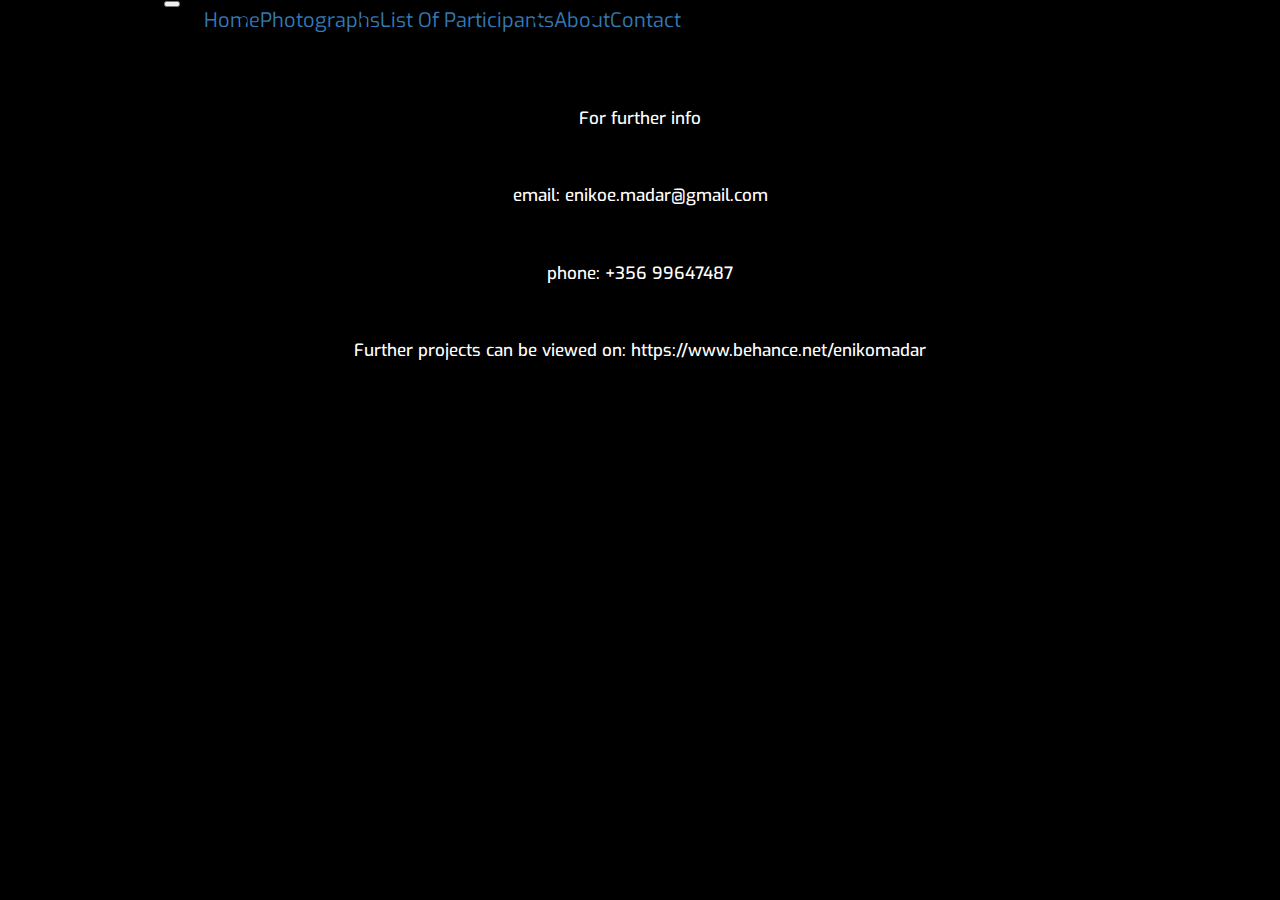
<file: contact.html>
<html>

<head>
        <meta name="viewport" content="width=device-width, initial-scale=1">
        <link rel="stylesheet" href="https://maxcdn.bootstrapcdn.com/bootstrap/3.3.7/css/bootstrap.min.css">
        <script src="https://ajax.googleapis.com/ajax/libs/jquery/3.3.1/jquery.min.js"></script>
        <script src="https://maxcdn.bootstrapcdn.com/bootstrap/3.3.7/js/bootstrap.min.js"></script>
      <!-- Bootstrap CSS -->
      <link rel="stylesheet" href="https://stackpath.bootstrapcdn.com/bootstrap/4.1.3/css/bootstrap.min.css" integrity="sha384-MCw98/SFnGE8fJT3GXwEOngsV7Zt27NXFoaoApmYm81iuXoPkFOJwJ8ERdknLPMO"
      crossorigin="anonymous">
  <link rel="stylesheet" href="https://use.fontawesome.com/releases/v5.6.1/css/all.css" integrity="sha384-gfdkjb5BdAXd+lj+gudLWI+BXq4IuLW5IT+brZEZsLFm++aCMlF1V92rMkPaX4PP"
      crossorigin="anonymous">
    <title>UNMASKED</title>
    <meta charset="UTF-8">
    <meta name="viewport" content="width=device-width, initial-scale=1.0">
    <link rel="stylesheet" href="https://stackpath.bootstrapcdn.com/bootstrap/4.1.3/css/bootstrap.min.css" integrity="sha384-MCw98/SFnGE8fJT3GXwEOngsV7Zt27NXFoaoApmYm81iuXoPkFOJwJ8ERdknLPMO" crossorigin="anonymous">
    <link href='https://fonts.googleapis.com/css?family=Roboto:300,400,700' rel='stylesheet' type='text/css'>
    <link rel="stylesheet" href="https://cdnjs.cloudflare.com/ajax/libs/font-awesome/4.7.0/css/font-awesome.min.css">
    <link href="https://fonts.googleapis.com/css?family=Exo|Open+Sans" rel="stylesheet"> 

    <link href='unmasked.css' rel='stylesheet' type='text/css'>
</head>

<body>

    <nav class="navbar navbar-light bg-light navbar-expand-sm py-0">
        <a href="index.html" class="navbar-brand">
        UNMASKED
    </a>
    <button class="navbar-toggler" data-toggle="collapse" data-target="#navLinks" aria-label="Toggle navigation">
        <span class="navbar-toggler-icon"></span>
    </button>
    <div class="collapse navbar-collapse" id="navLinks">
        <ul class="navbar-nav ml-auto">
            <li class="nav-item">
                <a href="index.html" class="nav-link text-black">Home</a>
            </li>
            <li class="nav-item">
                <a href="photos.html" class="nav-link text-black">Photographs</a>
            </li>
            <li class="nav-item">
                <a href="participants.html" class="nav-link text-black">List Of Participants</a>
    
                
            </li>
            <li class="nav-item">
                <a href="about.html" class="nav-link text-black">About</a>
            </li>
            <li class="nav-item">
                <a href="contact.html" class="nav-link text-black">Contact</a>
            </li>
        </ul>
    </div>
</nav>
        <h3>For further info</h3>
        <h3>email: enikoe.madar@gmail.com</h3>
        <h3>phone: +356 99647487</h3>
        <h3>Further projects can be viewed on: https://www.behance.net/enikomadar</h3>
      


    </body>
    </html>
</file>
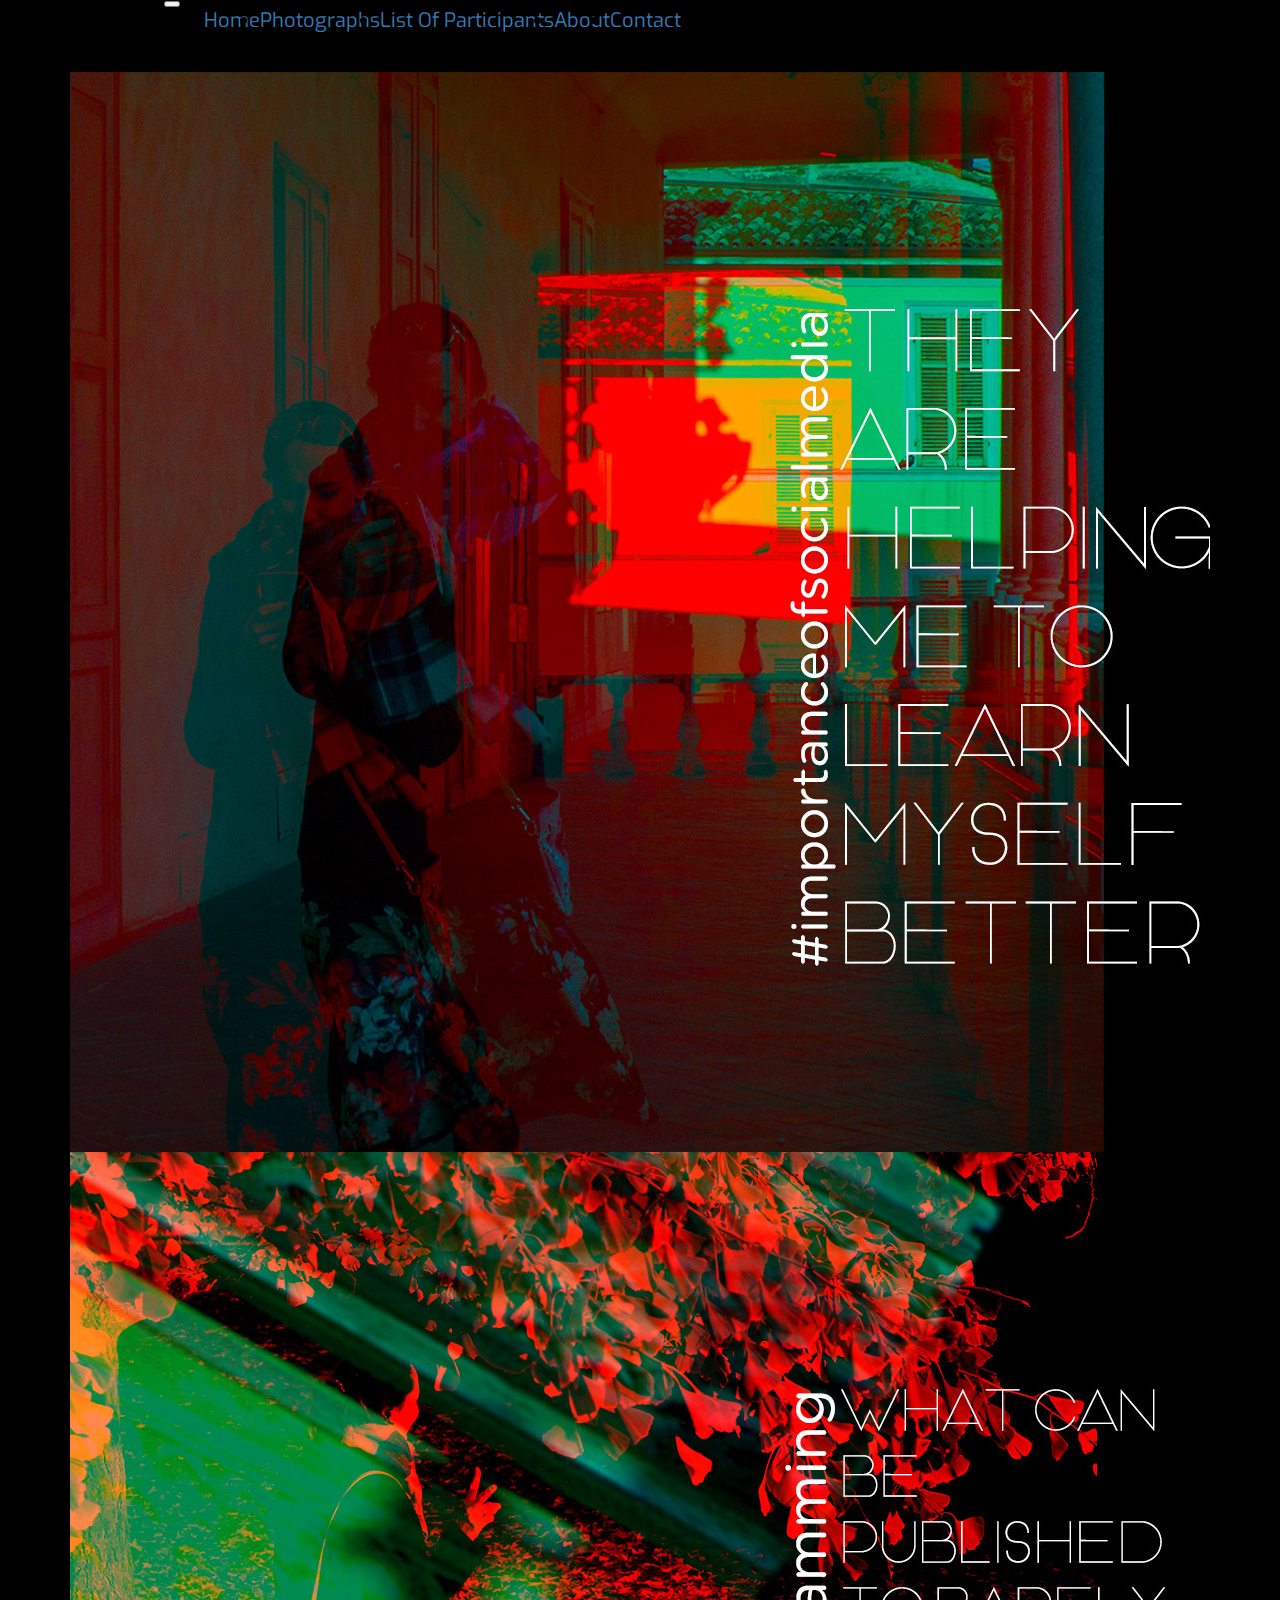
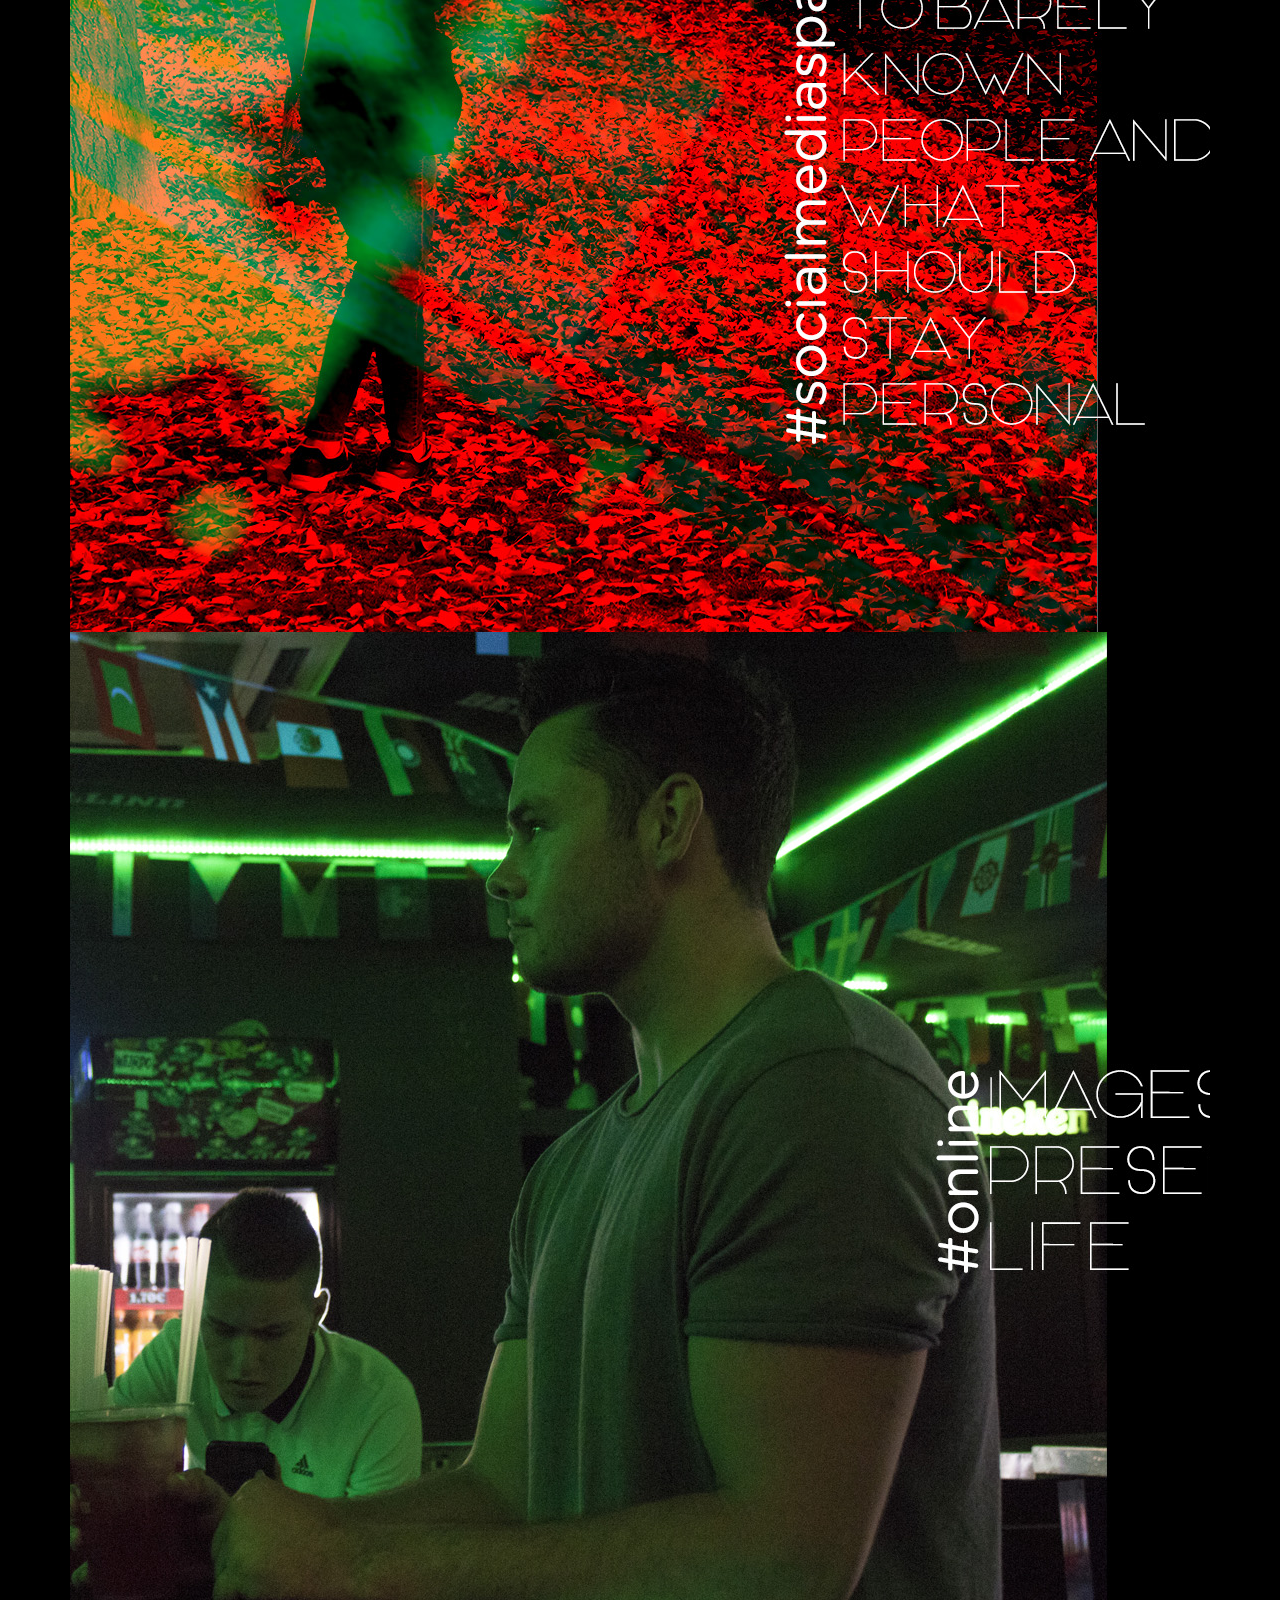
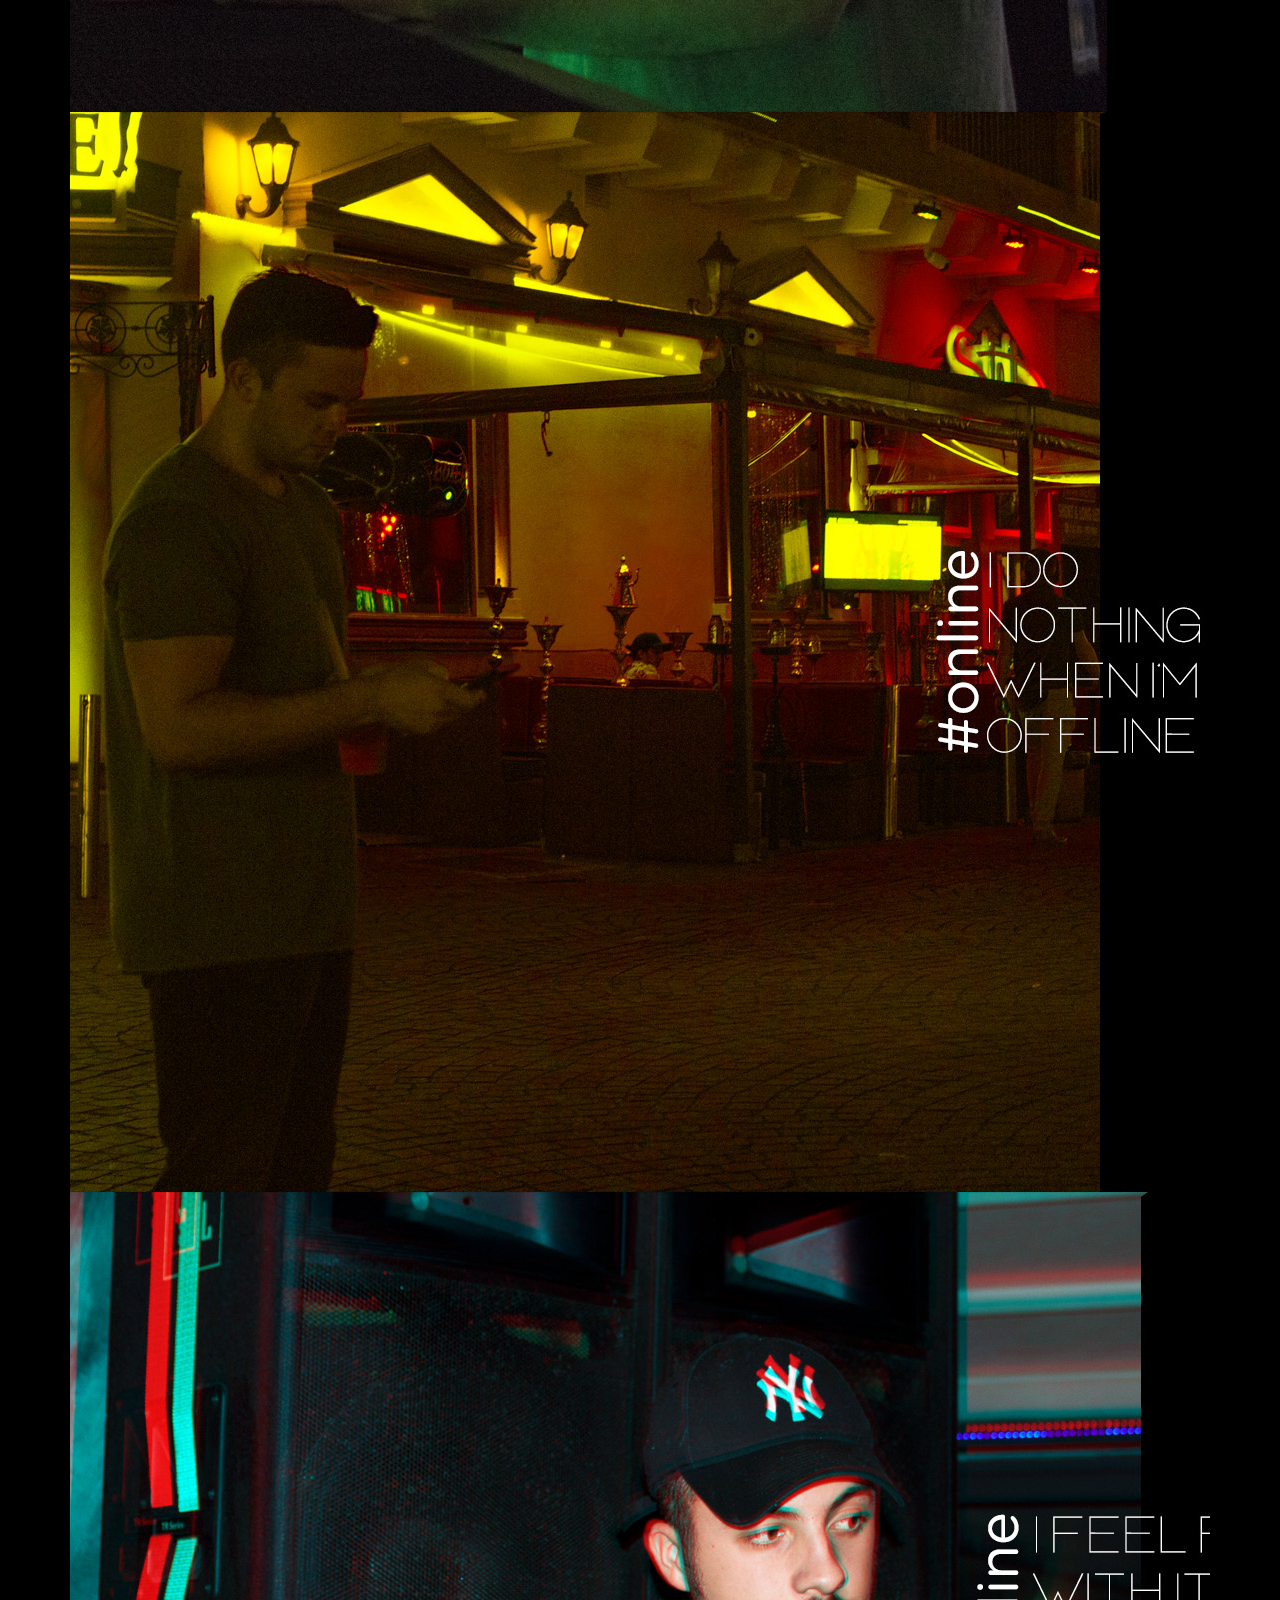
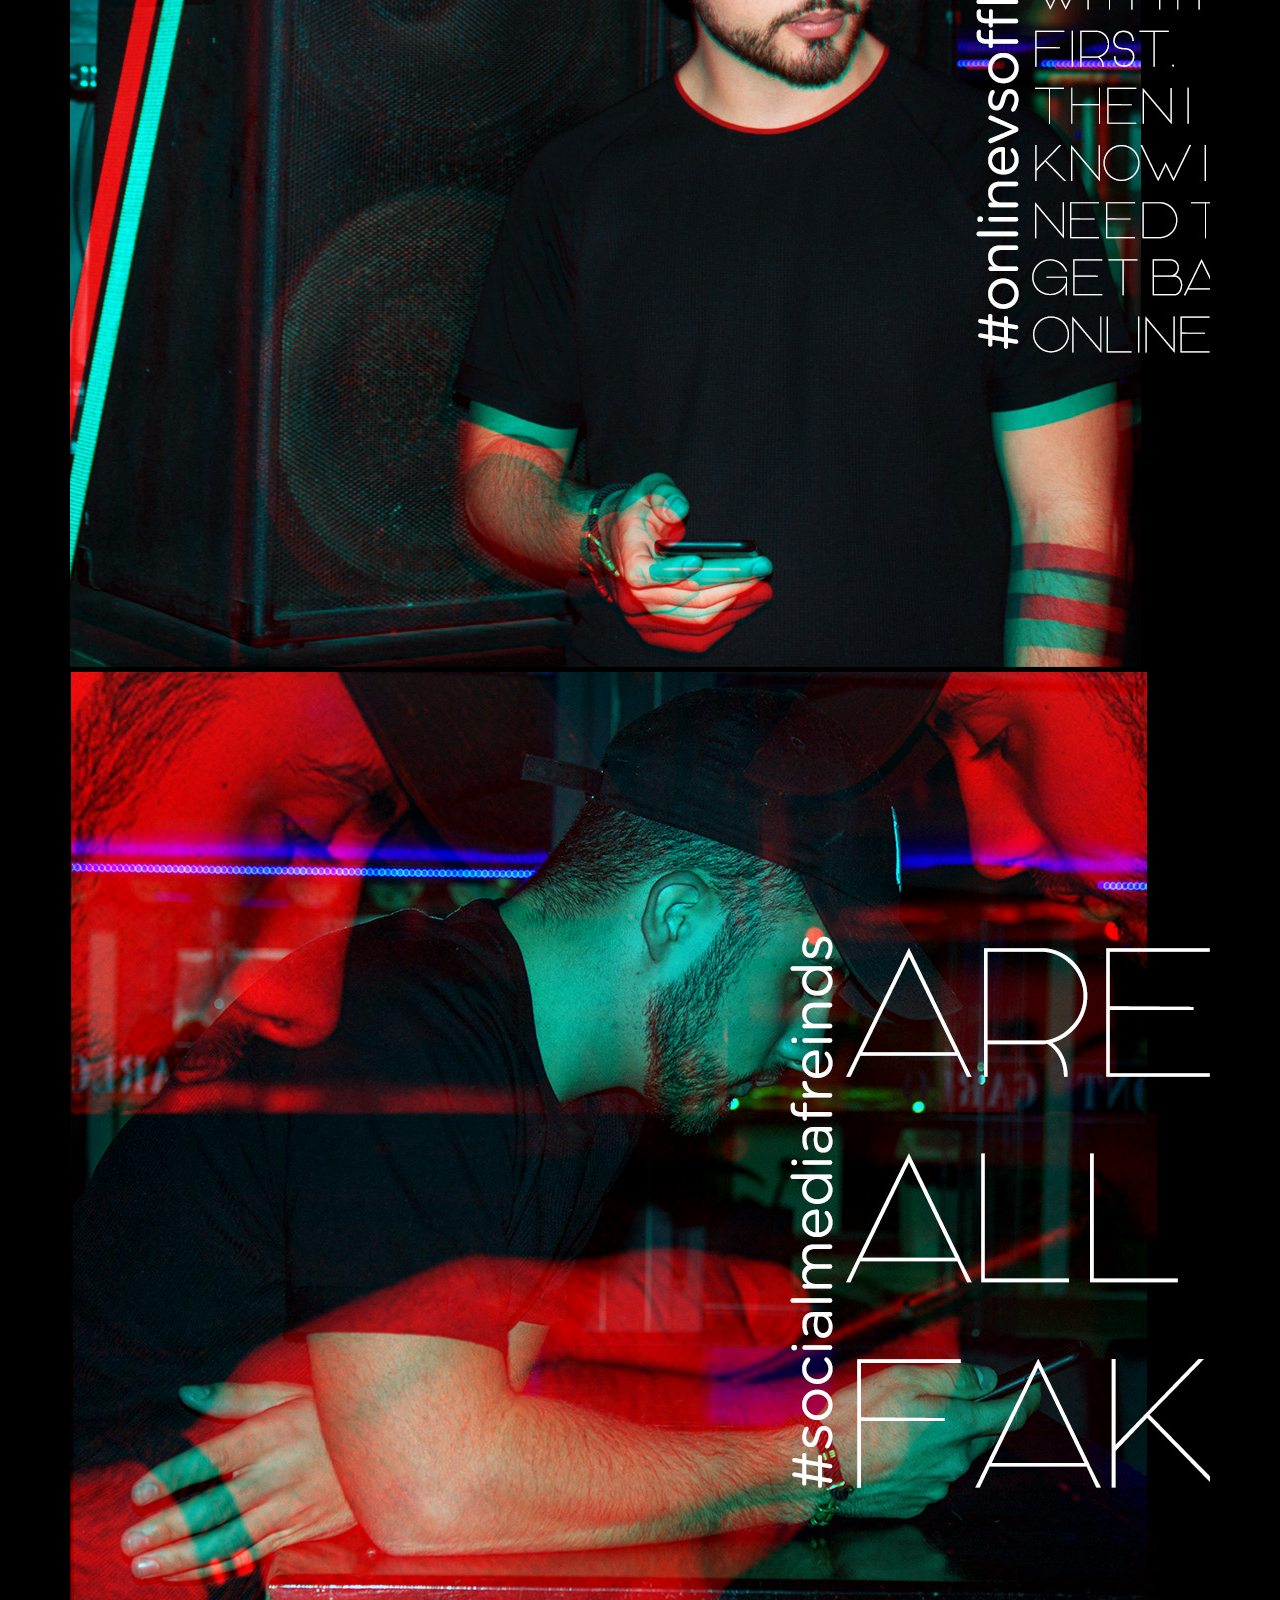
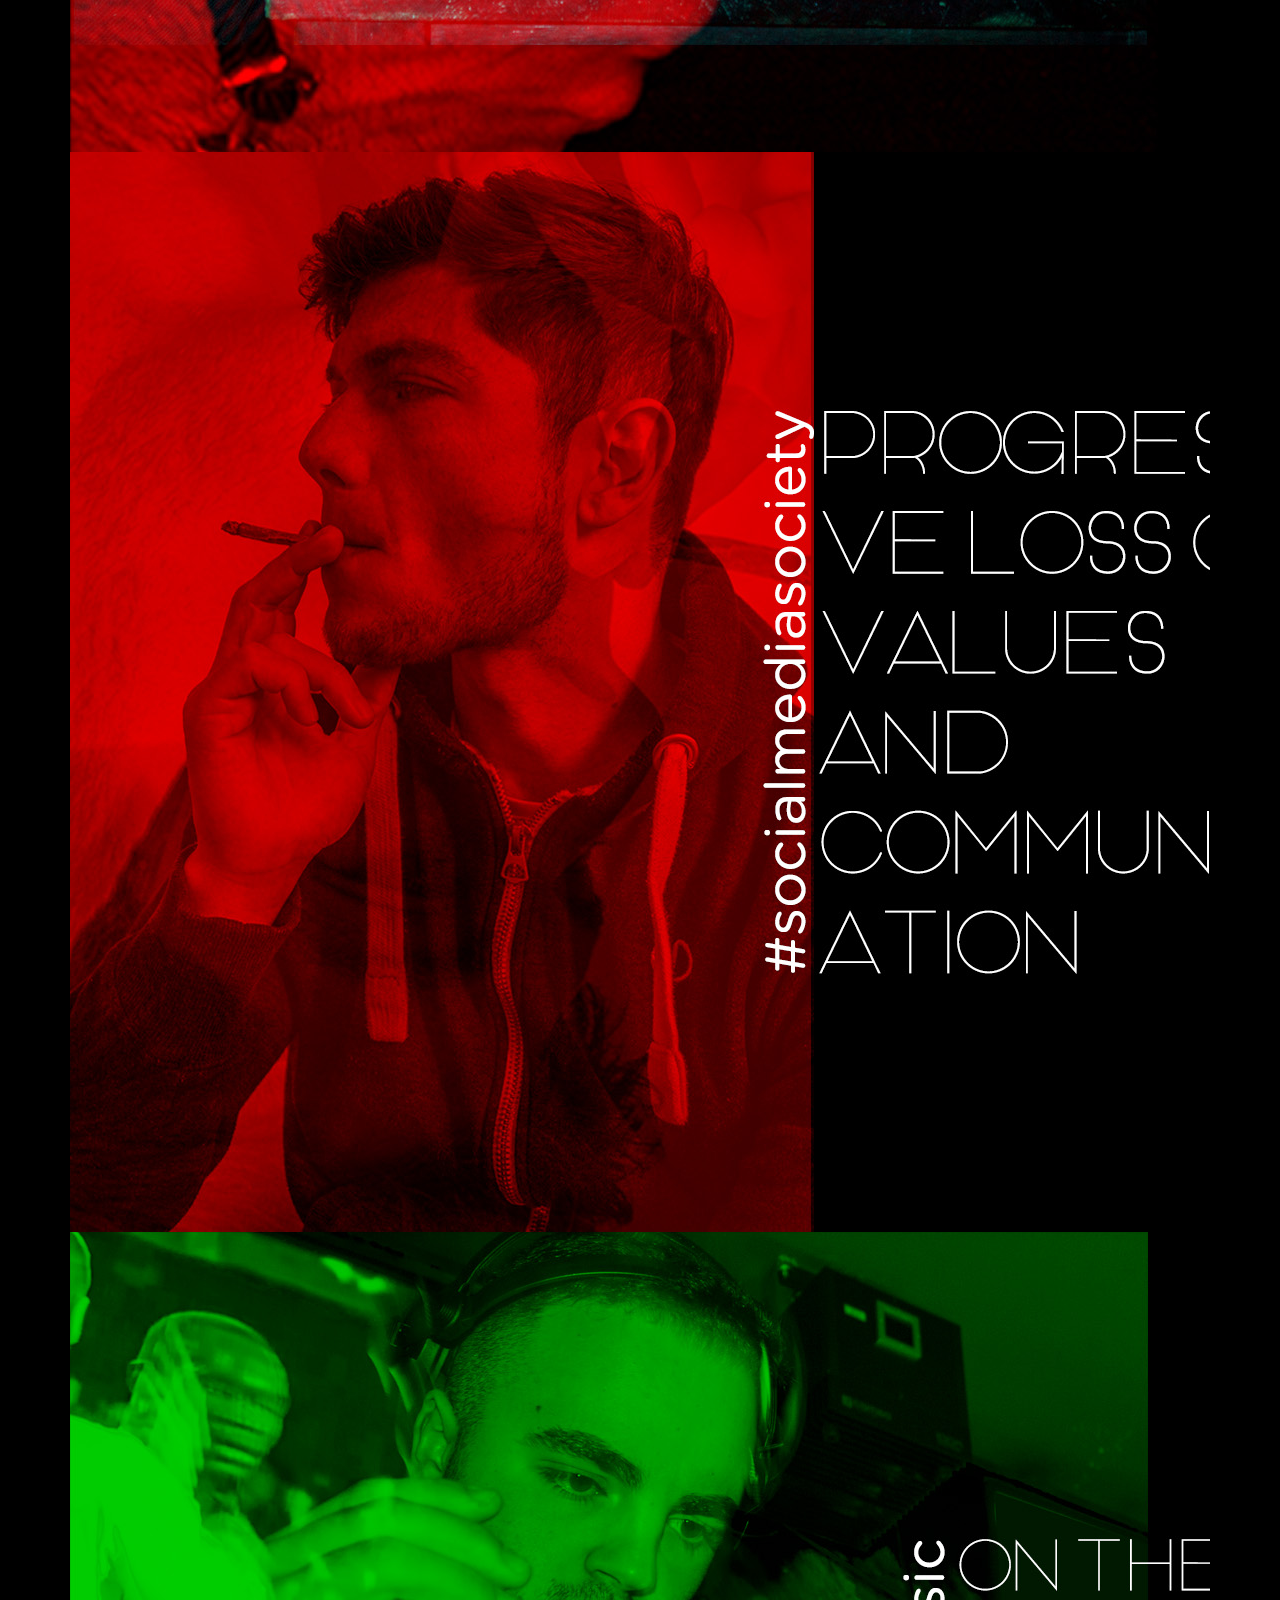
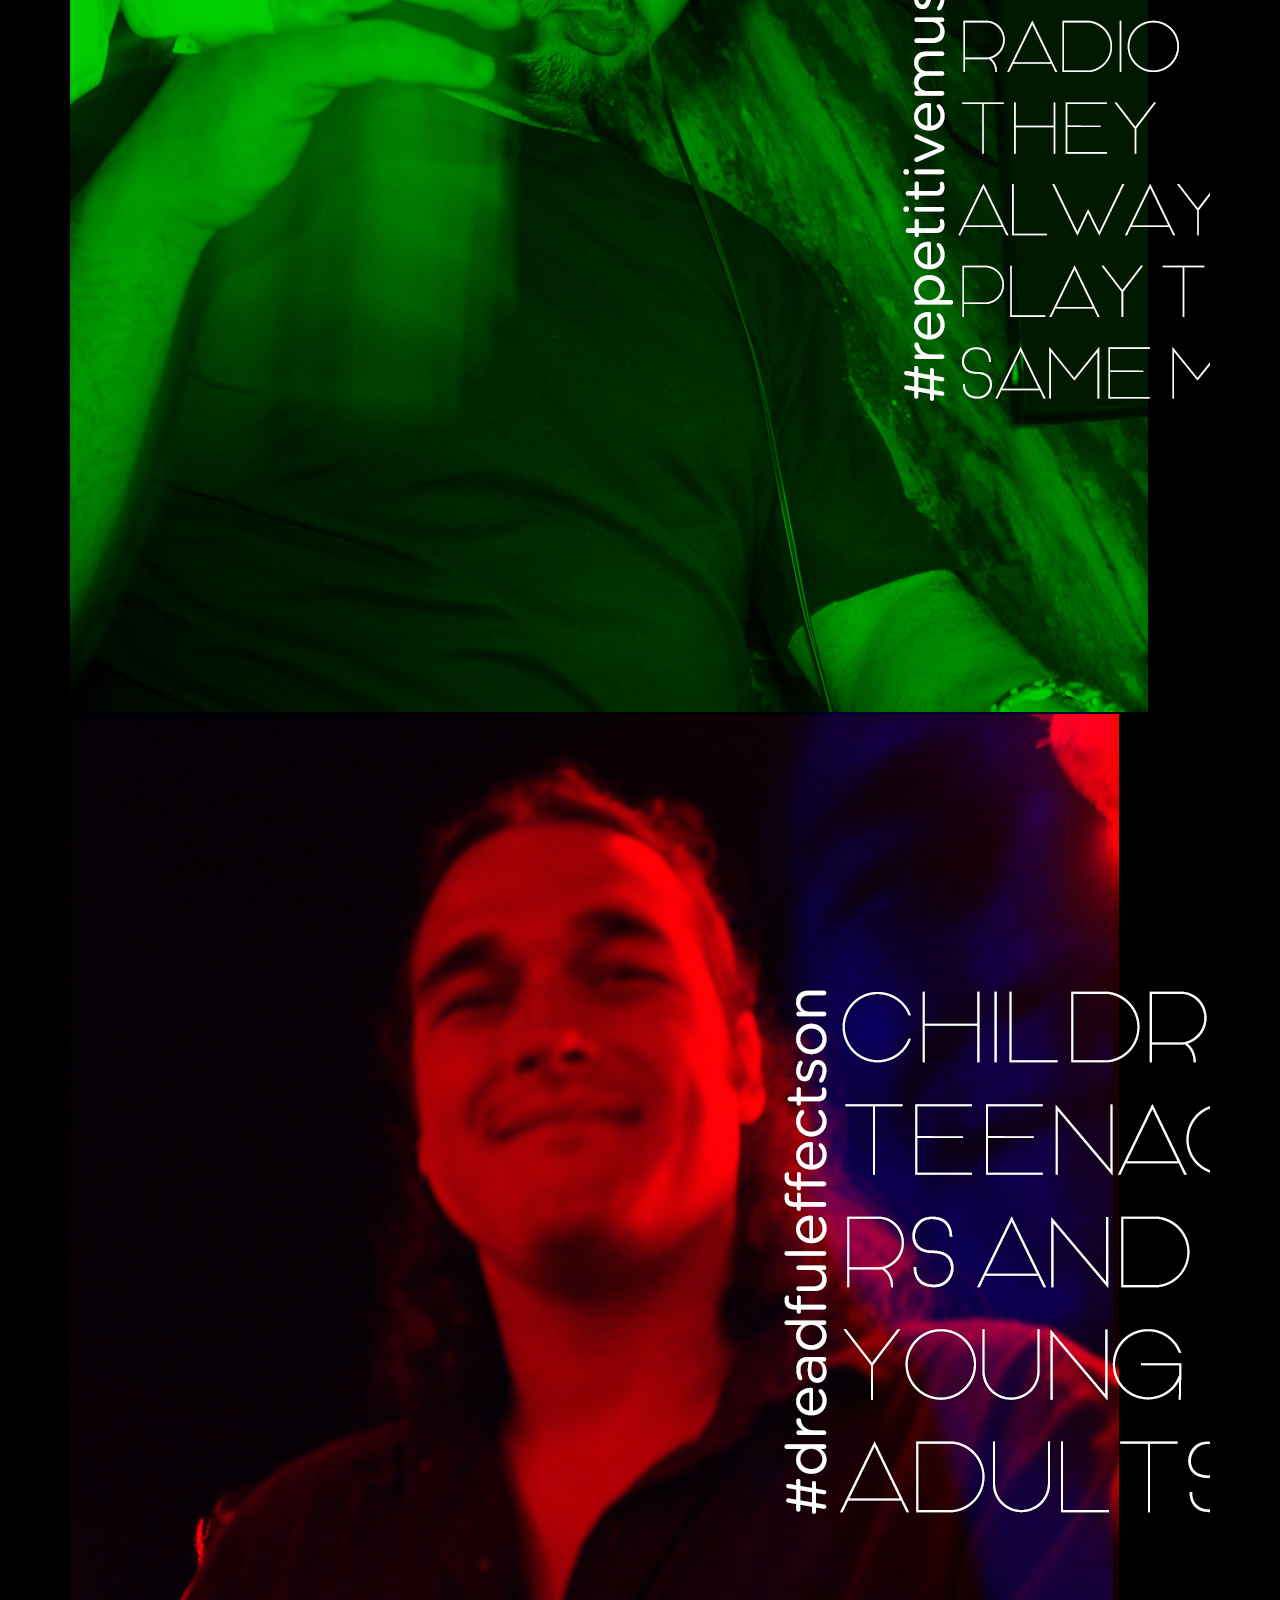
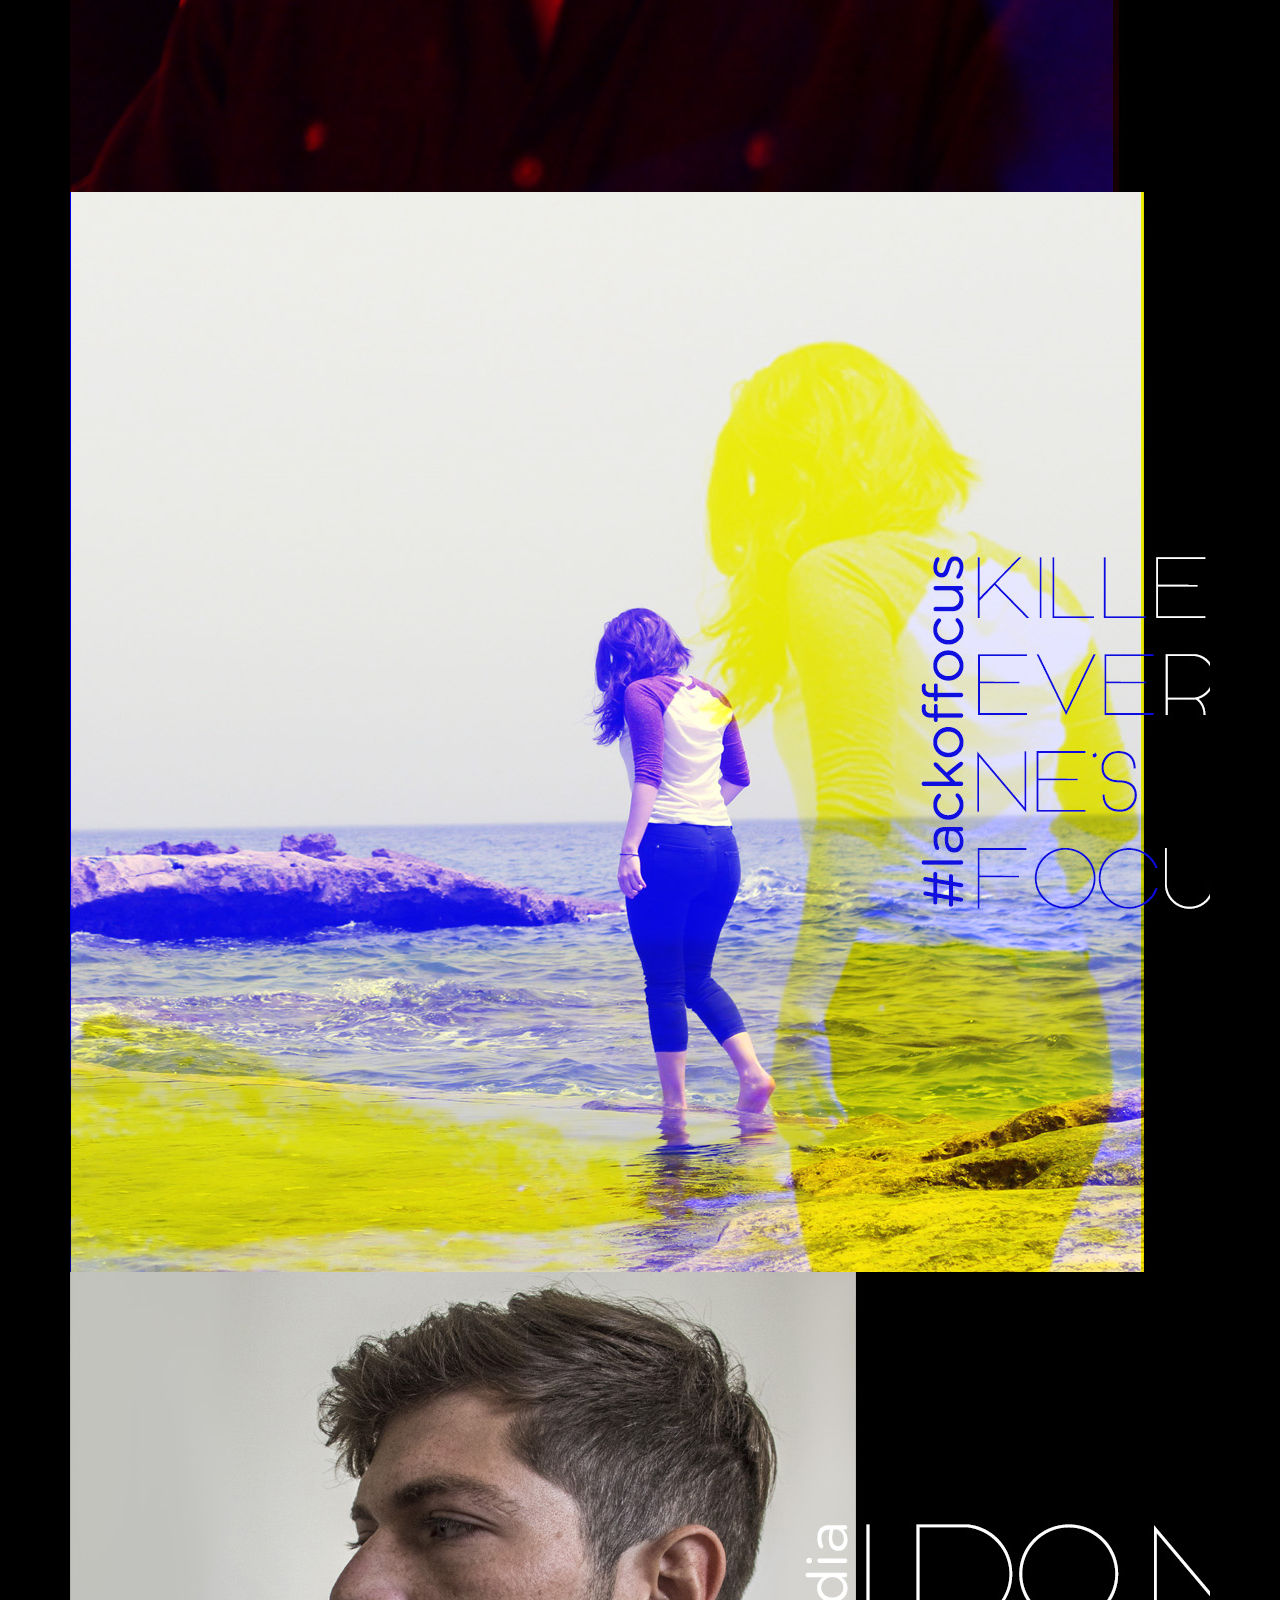
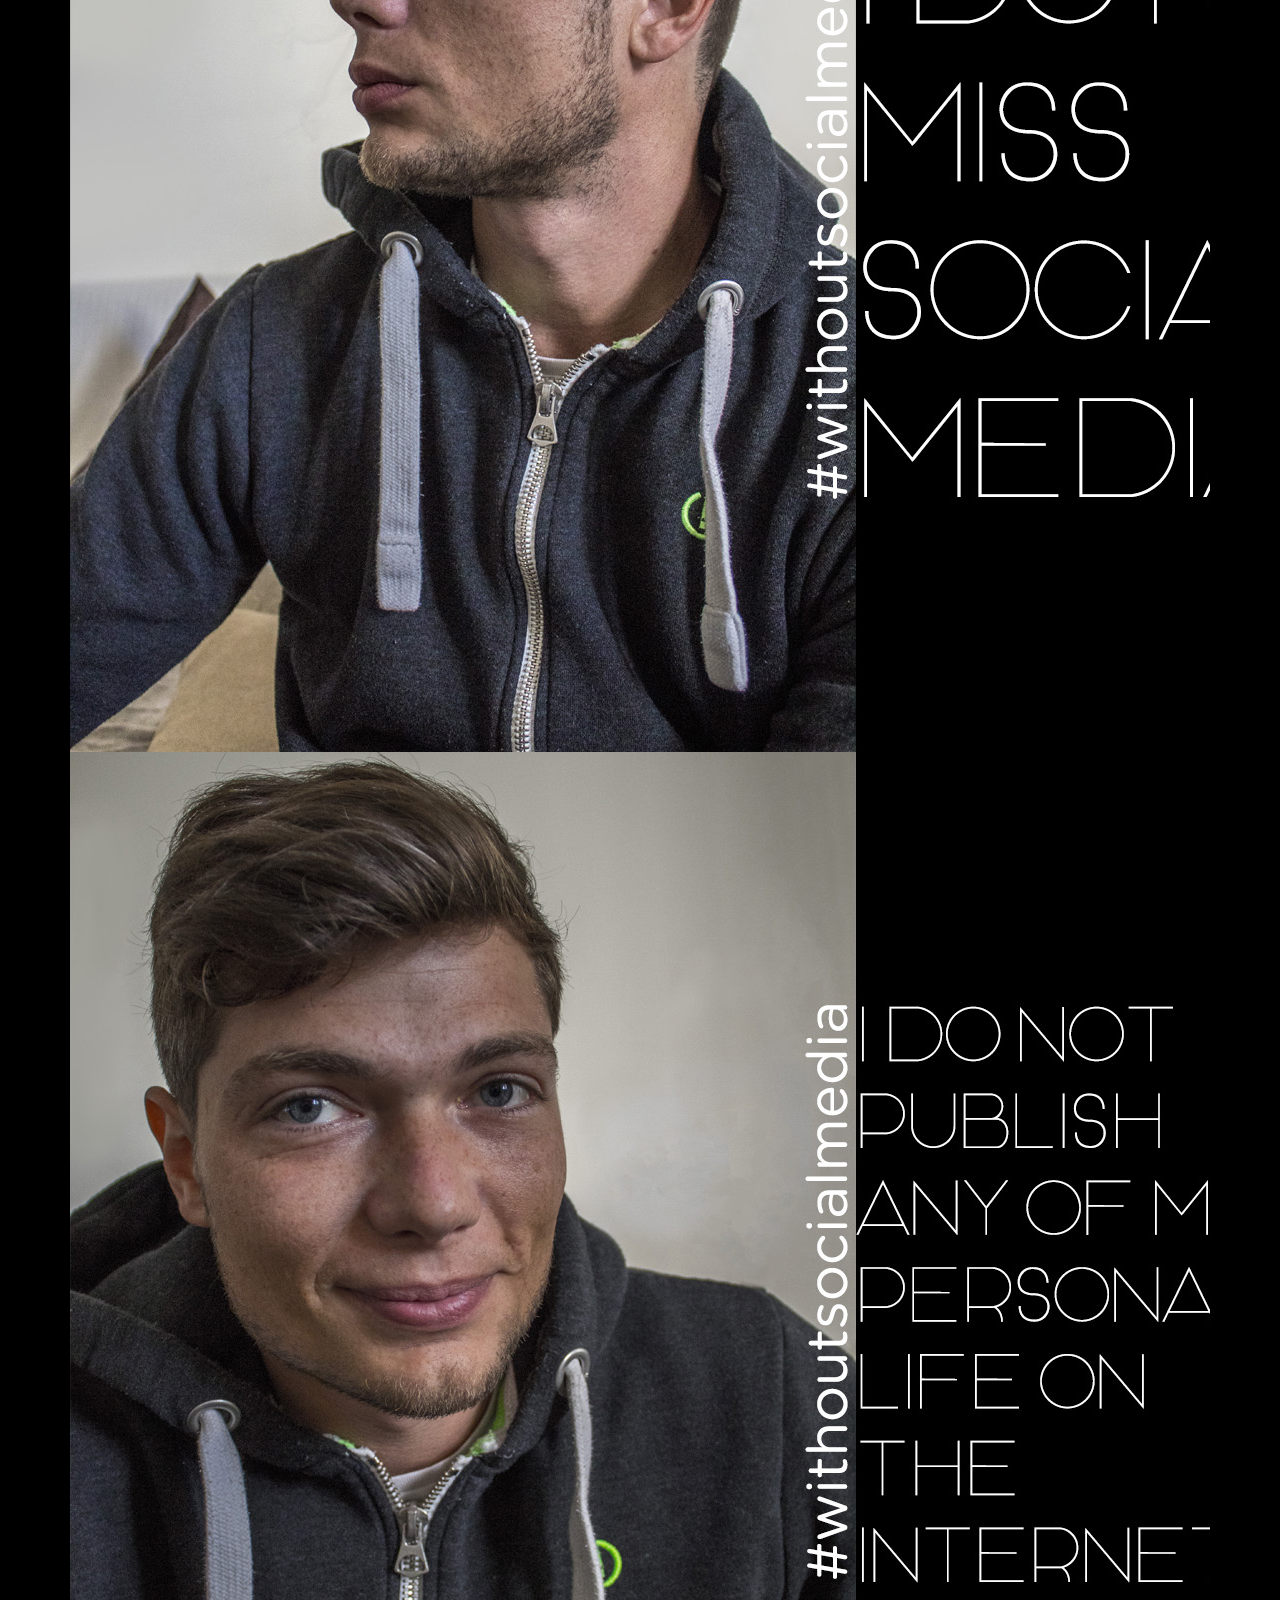
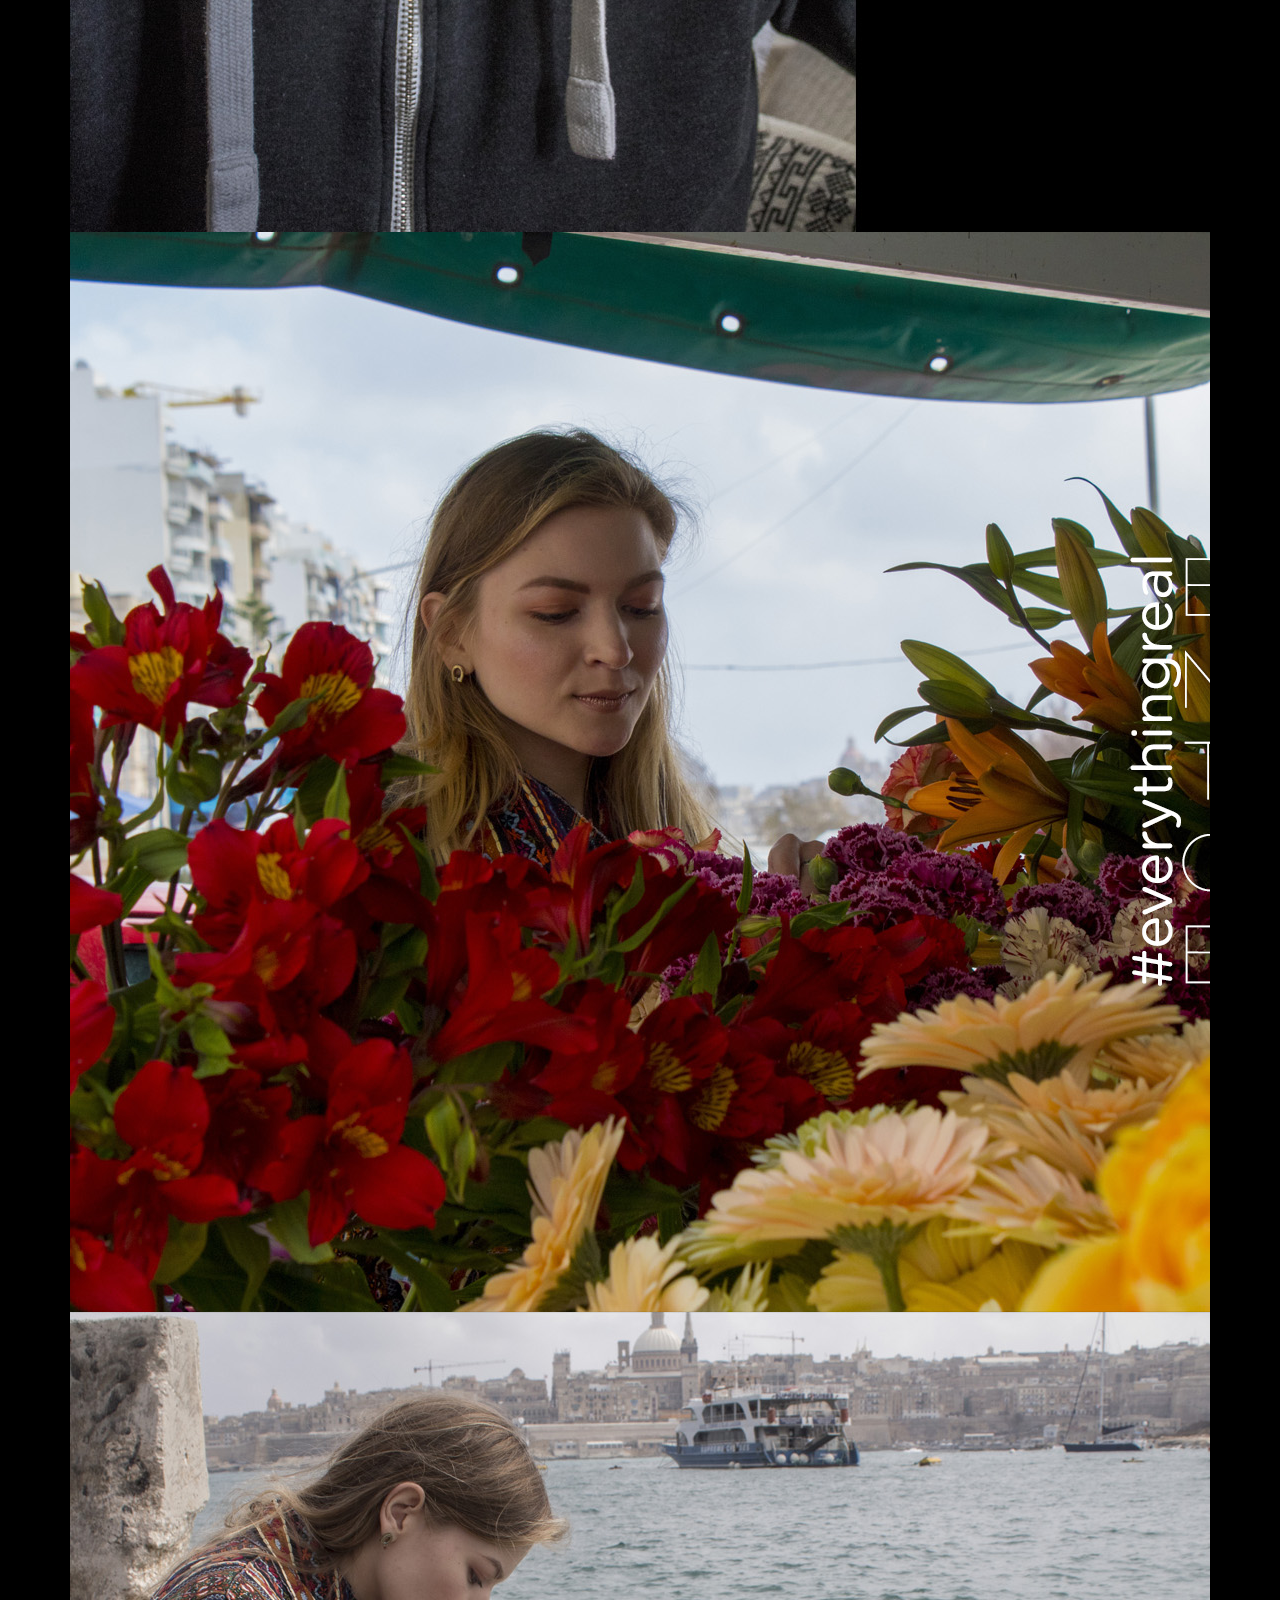
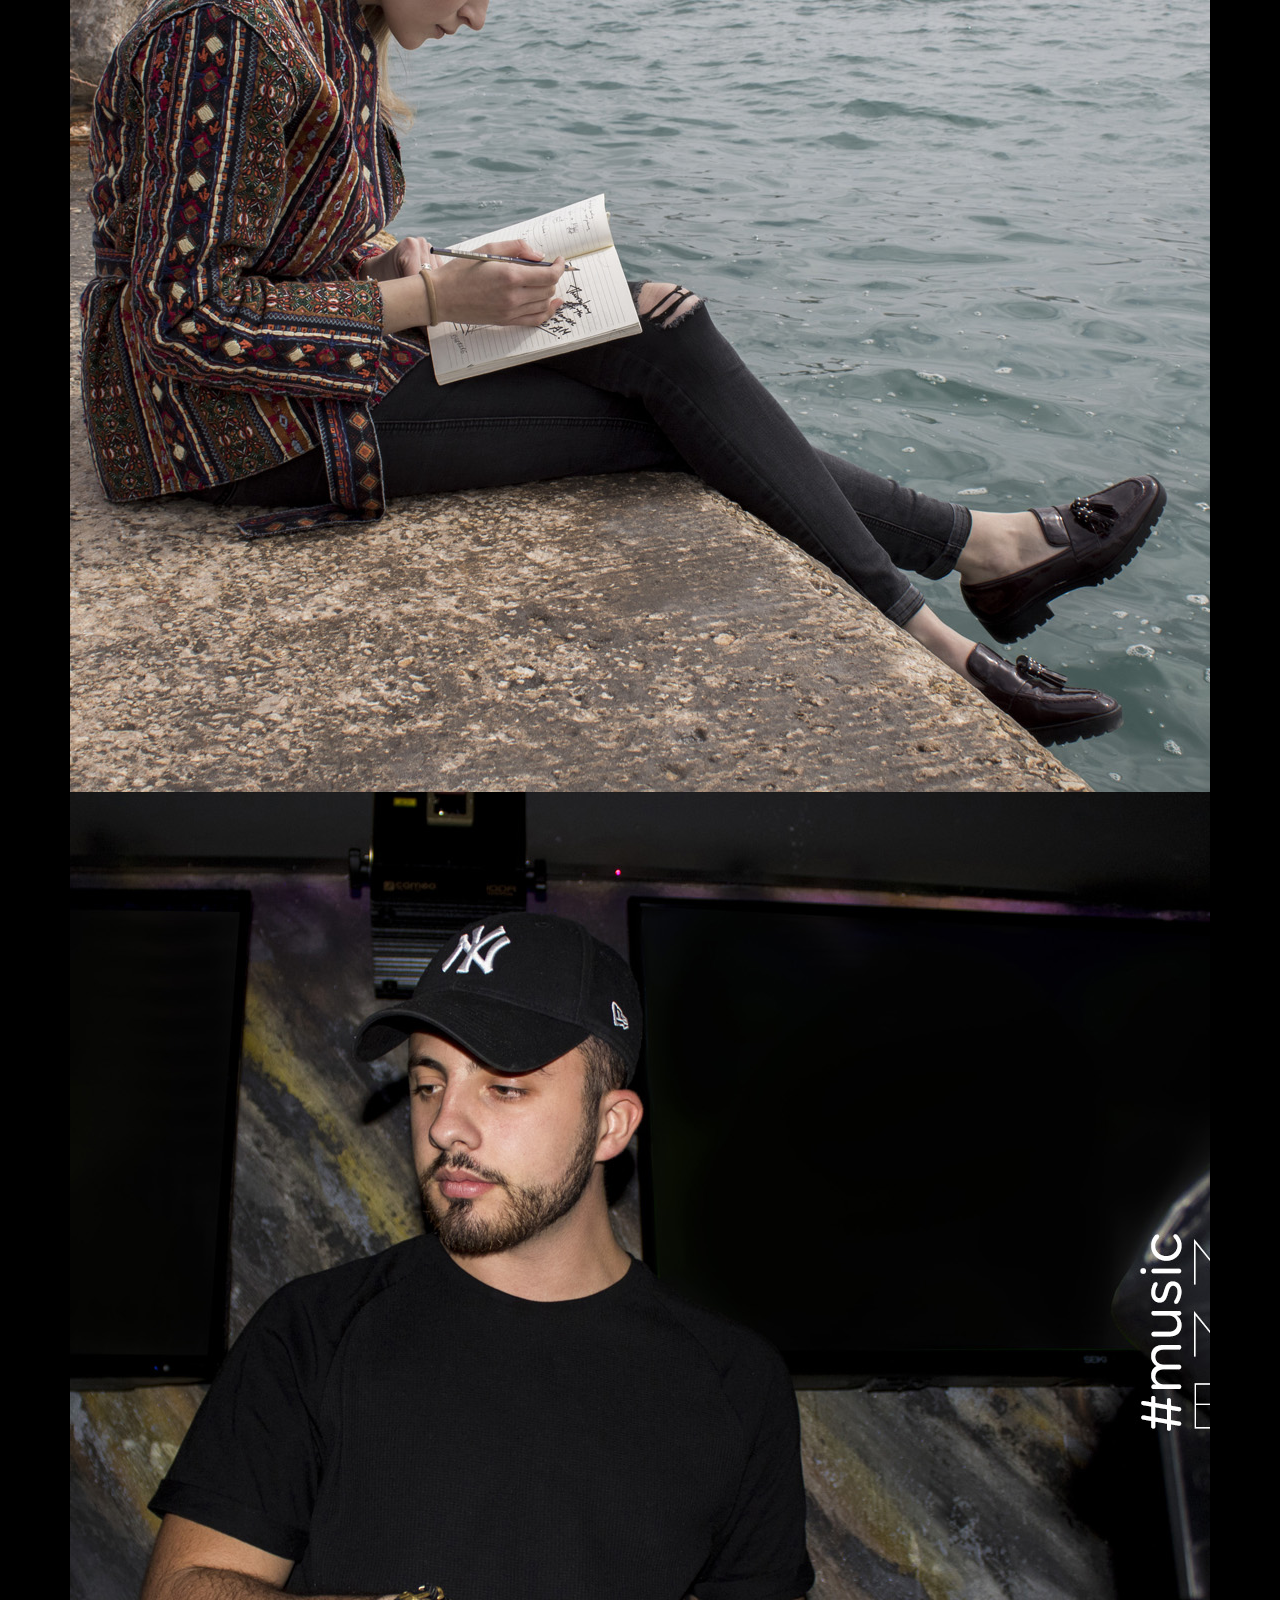
<file: photos.html>
<html>

<head>
        <meta name="viewport" content="width=device-width, initial-scale=1">
        <link rel="stylesheet" href="https://maxcdn.bootstrapcdn.com/bootstrap/3.3.7/css/bootstrap.min.css">
        <script src="https://ajax.googleapis.com/ajax/libs/jquery/3.3.1/jquery.min.js"></script>
        <script src="https://maxcdn.bootstrapcdn.com/bootstrap/3.3.7/js/bootstrap.min.js"></script>
      <!-- Bootstrap CSS -->
      <link rel="stylesheet" href="https://stackpath.bootstrapcdn.com/bootstrap/4.1.3/css/bootstrap.min.css" integrity="sha384-MCw98/SFnGE8fJT3GXwEOngsV7Zt27NXFoaoApmYm81iuXoPkFOJwJ8ERdknLPMO"
      crossorigin="anonymous">
  <link rel="stylesheet" href="https://use.fontawesome.com/releases/v5.6.1/css/all.css" integrity="sha384-gfdkjb5BdAXd+lj+gudLWI+BXq4IuLW5IT+brZEZsLFm++aCMlF1V92rMkPaX4PP"
      crossorigin="anonymous">
    <title>UNMASKED</title>
    <meta charset="UTF-8">
    <meta name="viewport" content="width=device-width, initial-scale=1.0">
    <link rel="stylesheet" href="https://stackpath.bootstrapcdn.com/bootstrap/4.1.3/css/bootstrap.min.css" integrity="sha384-MCw98/SFnGE8fJT3GXwEOngsV7Zt27NXFoaoApmYm81iuXoPkFOJwJ8ERdknLPMO" crossorigin="anonymous">
    <link href='https://fonts.googleapis.com/css?family=Roboto:300,400,700' rel='stylesheet' type='text/css'>
    <link rel="stylesheet" href="https://cdnjs.cloudflare.com/ajax/libs/font-awesome/4.7.0/css/font-awesome.min.css">
    <link href="https://fonts.googleapis.com/css?family=Exo|Open+Sans" rel="stylesheet"> 

    <link href='unmasked.css' rel='stylesheet' type='text/css'>
</head>

<body>

    <nav class="navbar navbar-light bg-light navbar-expand-sm py-0">
        <a href="index.html" class="navbar-brand">
        UNMASKED
    </a>
    <button class="navbar-toggler" data-toggle="collapse" data-target="#navLinks" aria-label="Toggle navigation">
        <span class="navbar-toggler-icon"></span>
    </button>
    <div class="collapse navbar-collapse" id="navLinks">
        <ul class="navbar-nav ml-auto">
            <li class="nav-item">
                <a href="index.html" class="nav-link text-black">Home</a>
            </li>
            <li class="nav-item">
                <a href="photos.html" class="nav-link text-black">Photographs</a>
            </li>
            <li class="nav-item">
                <a href="participants.html" class="nav-link text-black">List Of Participants</a>
    
                
            </li>
            <li class="nav-item">
                <a href="about.html" class="nav-link text-black">About</a>
            </li>
            <li class="nav-item">
                <a href="contact.html" class="nav-link text-black">Contact</a>
            </li>
        </ul>
    </div>
</nav>
        
        <div class="container">

            <div id="carousel-example" class="carousel slide" data-ride="carousel">
            <!-- Indicators -->
            <ol class="carousel-indicators">
                <li data-target="#carousel-example-generic" data-slide-to="0" class="active"></li>
                <li data-target="#carousel-example-generic" data-slide-to="1"></li>
                <li data-target="#carousel-example-generic" data-slide-to="2"></li>
                <li data-target="#carousel-example-generic" data-slide-to="3"></li>
                <li data-target="#carousel-example-generic" data-slide-to="4"></li>
                <li data-target="#carousel-example-generic" data-slide-to="5"></li>
                <li data-target="#carousel-example-generic" data-slide-to="6"></li>
                <li data-target="#carousel-example-generic" data-slide-to="7"></li>
                <li data-target="#carousel-example-generic" data-slide-to="8"></li>
                <li data-target="#carousel-example-generic" data-slide-to="9"></li>
                <li data-target="#carousel-example-generic" data-slide-to="10"></li>
                <li data-target="#carousel-example-generic" data-slide-to="11"></li>
                <li data-target="#carousel-example-generic" data-slide-to="12"></li>
                <li data-target="#carousel-example-generic" data-slide-to="13"></li>
                <li data-target="#carousel-example-generic" data-slide-to="14"></li>
                <li data-target="#carousel-example-generic" data-slide-to="15"></li>
                <li data-target="#carousel-example-generic" data-slide-to="16"></li>
                <li data-target="#carousel-example-generic" data-slide-to="17"></li>
                <li data-target="#carousel-example-generic" data-slide-to="18"></li>
                <li data-target="#carousel-example-generic" data-slide-to="19"></li>
            </ol>

        
                    <!-- Wrapper for slides -->
                    <div class="carousel-inner" role="listbox">
                        <div class="carousel-item active">
                            <img src="1.jpg" class="img-fluid" alt="">
                        </div>
                        <div class="carousel-item">
                            <img src="2.jpg" class="img-fluid" alt="">
                        </div>
                        <div class="carousel-item">
                            <img src="3.jpg" class="img-fluid" alt="">
                        </div>
                        <div class="carousel-item">
                            <img src="4.jpg" class="img-fluid" alt="">
                        </div>
                        <div class="carousel-item">
                            <img src="5.jpg" class="img-fluid" alt="">
                        </div>
                        <div class="carousel-item">
                            <img src="6.jpg" class="img-fluid" alt="">
                        </div>
                        <div class="carousel-item">
                            <img src="7.jpg" class="img-fluid" alt="">
                        </div>
                        <div class="carousel-item">
                            <img src="8.jpg" class="img-fluid" alt="">
                        </div>
                        <div class="carousel-item">
                            <img src="9.jpg" class="img-fluid" alt="">
                        </div>
                        <div class="carousel-item">
                            <img src="10.jpg" class="img-fluid" alt="">
                        </div>
                        <div class="carousel-item">
                            <img src="11.jpg" class="img-fluid" alt="">
                        </div>
                        <div class="carousel-item">
                            <img src="12.jpg" class="img-fluid" alt="">
                        </div>
                        <div class="carousel-item">
                            <img src="13.jpg" class="img-fluid" alt="">
                        </div>
                        <div class="carousel-item">
                            <img src="14.jpg" class="img-fluid" alt="">
                        </div>
                        <div class="carousel-item">
                            <img src="15.jpg" class="img-fluid" alt="">
                        </div>
                        <div class="carousel-item">
                            <img src="16.jpg" class="img-fluid" alt="">
                        </div>
                        <div class="carousel-item">
                            <img src="17.jpg" class="img-fluid" alt="">
                        </div>
                        <div class="carousel-item">
                            <img src="18.jpg" class="img-fluid" alt="">
                        </div>
                        <div class="carousel-item">
                            <img src="19.jpg" class="img-fluid" alt="">
                        </div>
                        <div class="carousel-item">
                            <img src="20.jpg" class="img-fluid" alt="">
                        </div>
                    </div>
        

        

            <!-- Controls -->
            <a class="carousel-control-prev" href="#carousel-example-generic" role="button" data-slide="prev">
                <span class="carousel-control-prev-icon" aria-hidden="true"></span>
                <span class="sr-only">Previous</span>
            </a>
            <a class="carousel-control-next" href="#carousel-example-generic" role="button" data-slide="next">
                <span class="carousel-control-next-icon" aria-hidden="true"></span>
                <span class="sr-only">Next</span>
            </a>
        </div>

                

       
    </div>
    <script src="https://code.jquery.com/jquery-3.3.1.slim.min.js" integrity="sha384-q8i/X+965DzO0rT7abK41JStQIAqVgRVzpbzo5smXKp4YfRvH+8abtTE1Pi6jizo" crossorigin="anonymous"></script>
    <script src="https://cdnjs.cloudflare.com/ajax/libs/popper.js/1.14.3/umd/popper.min.js" integrity="sha384-ZMP7rVo3mIykV+2+9J3UJ46jBk0WLaUAdn689aCwoqbBJiSnjAK/l8WvCWPIPm49" crossorigin="anonymous"></script>
    <script src="https://stackpath.bootstrapcdn.com/bootstrap/4.1.3/js/bootstrap.min.js" integrity="sha384-ChfqqxuZUCnJSK3+MXmPNIyE6ZbWh2IMqE241rYiqJxyMiZ6OW/JmZQ5stwEULTy" crossorigin="anonymous"></script>
    <h3>Automatic Sliding - To pause the automatic sliding of the pages, keep your mouse pressed
        
    </h3>
    </body>
    </html>
</file>
<file: unmasked.css>
.carousel-inner > .item > img, .carousel-inner > .item > a > img {
    display: block;
    height: 400px;
    min-width: 100%;
    width: 100%;
    max-width: 100%;
    line-height: 1;
}
body {
    background-color: #000000;
}

nav {
    color: #000000;
    font-family: 'Bebas Neue', 'Exo', sans-serif;
    font-size: 20;
}
h3 {
    color: #FFFFFF;
    font-family: 'Bebas Neue', 'Exo', sans-serif;
    font-size: 17;
    position: center;
    text-align: center;
    padding-top: 3%;
}
h4 {
    color: #FFFFFF;
    font-family: 'Bebas Neue', 'Exo', sans-serif;
    font-size: 13;
    position: center;
    text-align: center;
    padding-top: 3%;
}
h2 {
    color: #ffffff;
    font-family: 'Bebas Neue', 'Exo', sans-serif;
    font-size: 3.4vh;
    position: center;
    text-align: center;
    padding-top: 3%;

}
h5 {
    color: #ffffff;
    font-family: 'Bebas Neue', 'Exo', sans-serif;
    font-size: 1.5vh;
    position: center;
    text-align: center;
    padding-top: 3%;

}
.navbar-brand {
    color: #000000;
    font-family: 'Bebas Neue', 'Exo', sans-serif;
    font-size: 25;
}
</file>
